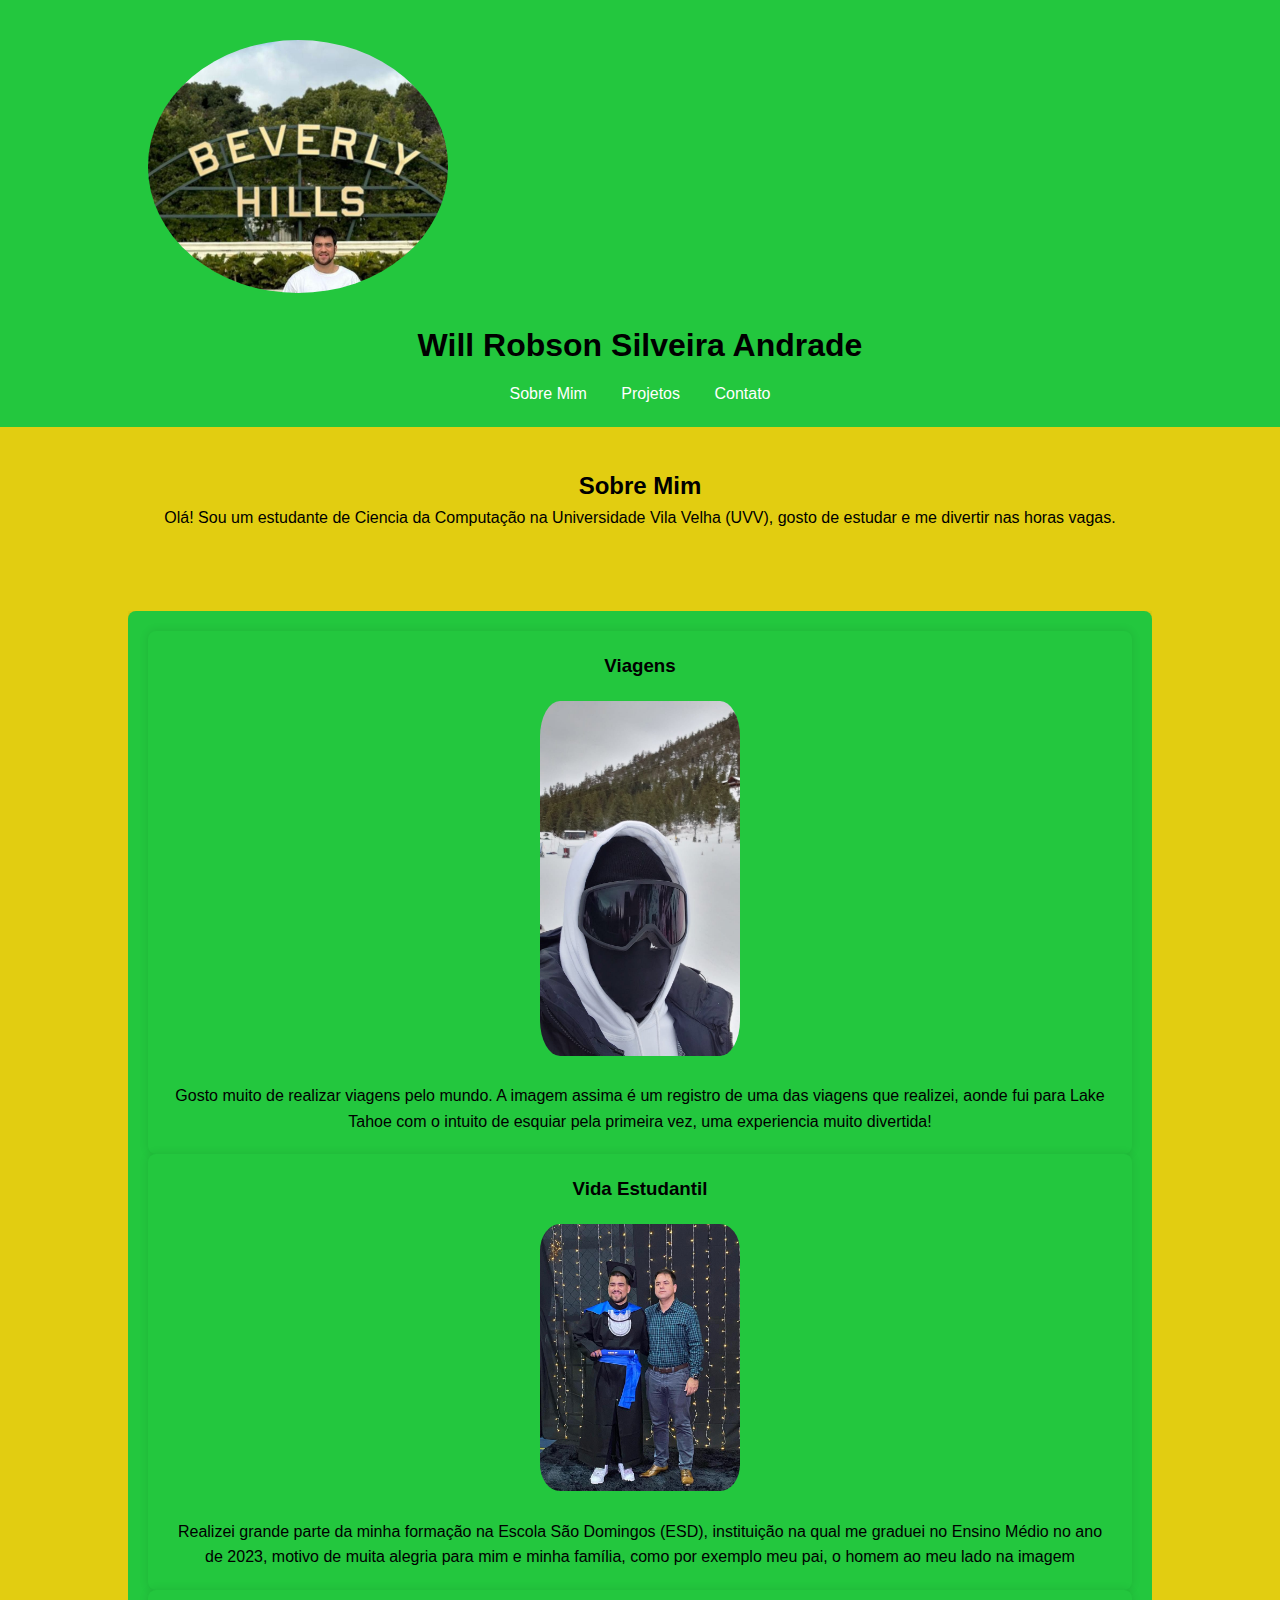
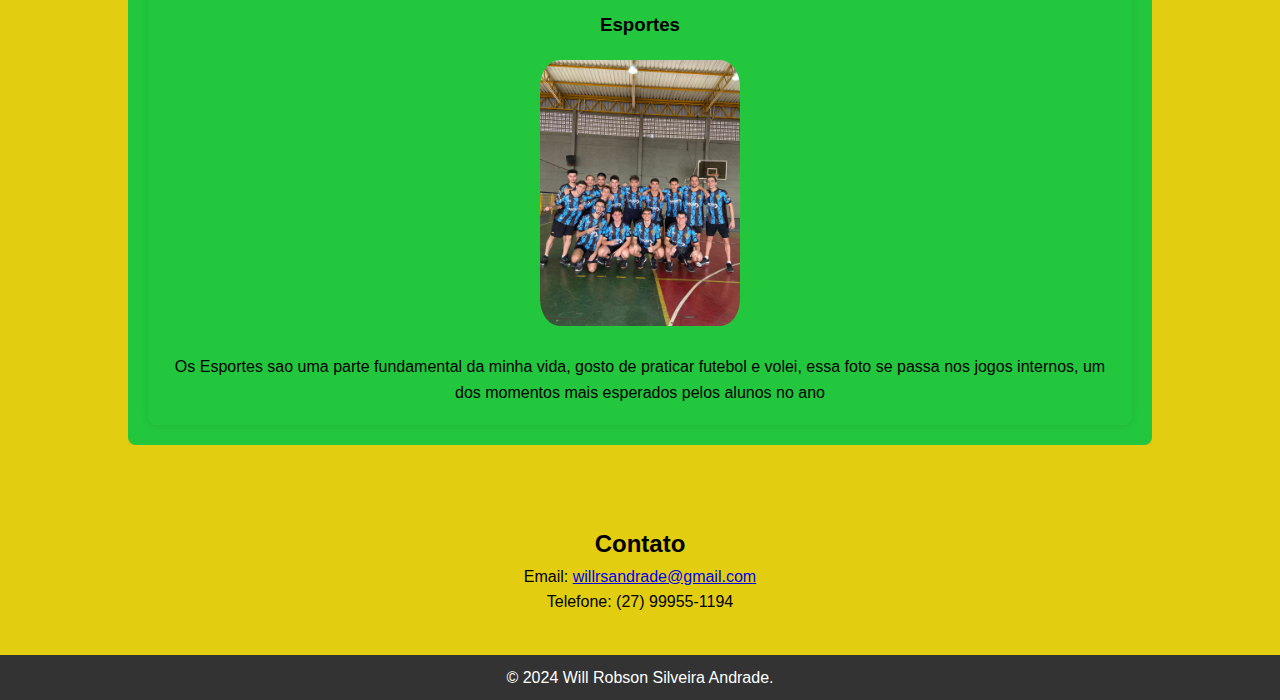
<file: analise.html>
<!DOCTYPE html>
<html lang="pt-br">
<head>
    <meta charset="UTF-8">
    <meta name="viewport" content="width=device-width, initial-scale=1.0">
    <title>Portfólio</title>
    <link rel="stylesheet" href="analise.css">
</head>
<body>
    <header>
        <div class="container">
            <img id="WillMain" src="Imagem do WhatsApp de 2024-08-27 à(s) 20.27.43_f2f6ab4b.jpg" alt="">
            <h1>Will Robson Silveira Andrade</h1>
            <nav>
                <ul>
                    <li><a href="#sobre">Sobre Mim</a></li>
                    <li><a href="#projetos">Projetos</a></li>
                    <li><a href="#contato">Contato</a></li>
                </ul>
            </nav>
        </div>
    </header>

    <section id="sobre" class="sobre">
        <div class="container">
            <h2>Sobre Mim</h2>
            <p>Olá! Sou um estudante de Ciencia da Computação na Universidade Vila Velha (UVV), gosto de estudar e me divertir nas horas vagas.</p>
        </div>
    </section>

    <section id="Vida" class="Vida">
        <div class="container">
            <div class="vida-item">
                <div class="vida-item">
                    <h3>Viagens</h3>
                    <img id="WillTravel1" src="Will Viagem 1.jpg" alt="">
                    <p>Gosto muito de realizar viagens pelo mundo. A imagem assima é um registro de uma das viagens que realizei, aonde fui para Lake Tahoe com o intuito de esquiar pela primeira vez, uma experiencia muito divertida!</p>
                </div>
                <div class="vida-item">
                    <h3>Vida Estudantil</h3>
                    <img id="WillFormatura" src="formatura.jpg" alt="">
                    <p>Realizei grande parte da minha formação na Escola São Domingos (ESD), instituição na qual me graduei no Ensino Médio no ano de 2023, motivo de muita alegria para mim e minha família, como por exemplo meu pai, o homem ao meu lado na imagem</p>
                </div>
                <div class="vida-item">
                    <h3>Esportes</h3>
                    <img id="WillJiesd" src="jiesd.jpg" alt="">
                    <p>Os Esportes sao uma parte fundamental da minha vida, gosto de praticar futebol e volei, essa foto se passa nos jogos internos, um dos momentos mais esperados pelos alunos no ano</p>
                </div>
            </div>
        </div>
    </section>

    <section id="contato" class="contato">
        <div class="container">
            <h2>Contato</h2>
            <p>Email: <a href="mailto:email@exemplo.com">willrsandrade@gmail.com</a></p>
            <p>Telefone: (27) 99955-1194</p>
        </div>
    </section>

    <footer>
        <div class="container">
            <p>&copy; 2024 Will Robson Silveira Andrade.</p>
        </div>
    </footer>
</body>
</html>
</file>
<file: analise.css>
* {
    margin: 0;
    padding: 0;
    box-sizing: border-box;
}

body {
    font-family: Arial, sans-serif;
    line-height: 1.6;
    background-color: #e2cd11;
    color: #000000;
}
img#WillMain{
    width: 300px;
    border-radius: 50%;
    margin: 20px;
} 
img#WillTravel1{
    width: 200px;
    margin: 20px;
    border-radius: 10%;
}
img#WillFormatura{
    width: 200px;
    margin: 20px;
    border-radius: 10%;
}
img#WillJiesd{
    width: 200px;
    margin: 20px;
    border-radius: 10%;
}

header {
    background-color: #23c73e;
    color: #000000;
    padding: 20px 0;
}

header h1 {
    text-align: center;
    margin-bottom: 10px;
}

nav ul {
    list-style: none;
    text-align: center;
}

nav ul li {
    display: inline;
    margin: 0 15px;
}

nav ul li a {
    color: #ffffff;
    text-decoration: none;
}

section {
    padding: 40px 0;
}

.container {
    width: 80%;
    margin: auto;
    overflow: hidden;
}

.sobre {
    background-color: #e2cd11;
    text-align: center;
}

.vida {
    background-color: #23c73e;
}

.vida-1 {
    display: grid;
    grid-template-columns: repeat(3, 1fr);
    gap: 20px;
}

.vida-item {
    background-color: #23c73e;
    padding: 20px;
    border-radius: 8px;
    box-shadow: 0 0 10px rgba(0, 0, 0, 0.1);
    text-align: center;
}

.contato {
    text-align: center;
}

footer {
    background-color: #333;
    color: #fff;
    text-align: center;
    padding: 10px 0;
}
</file>
